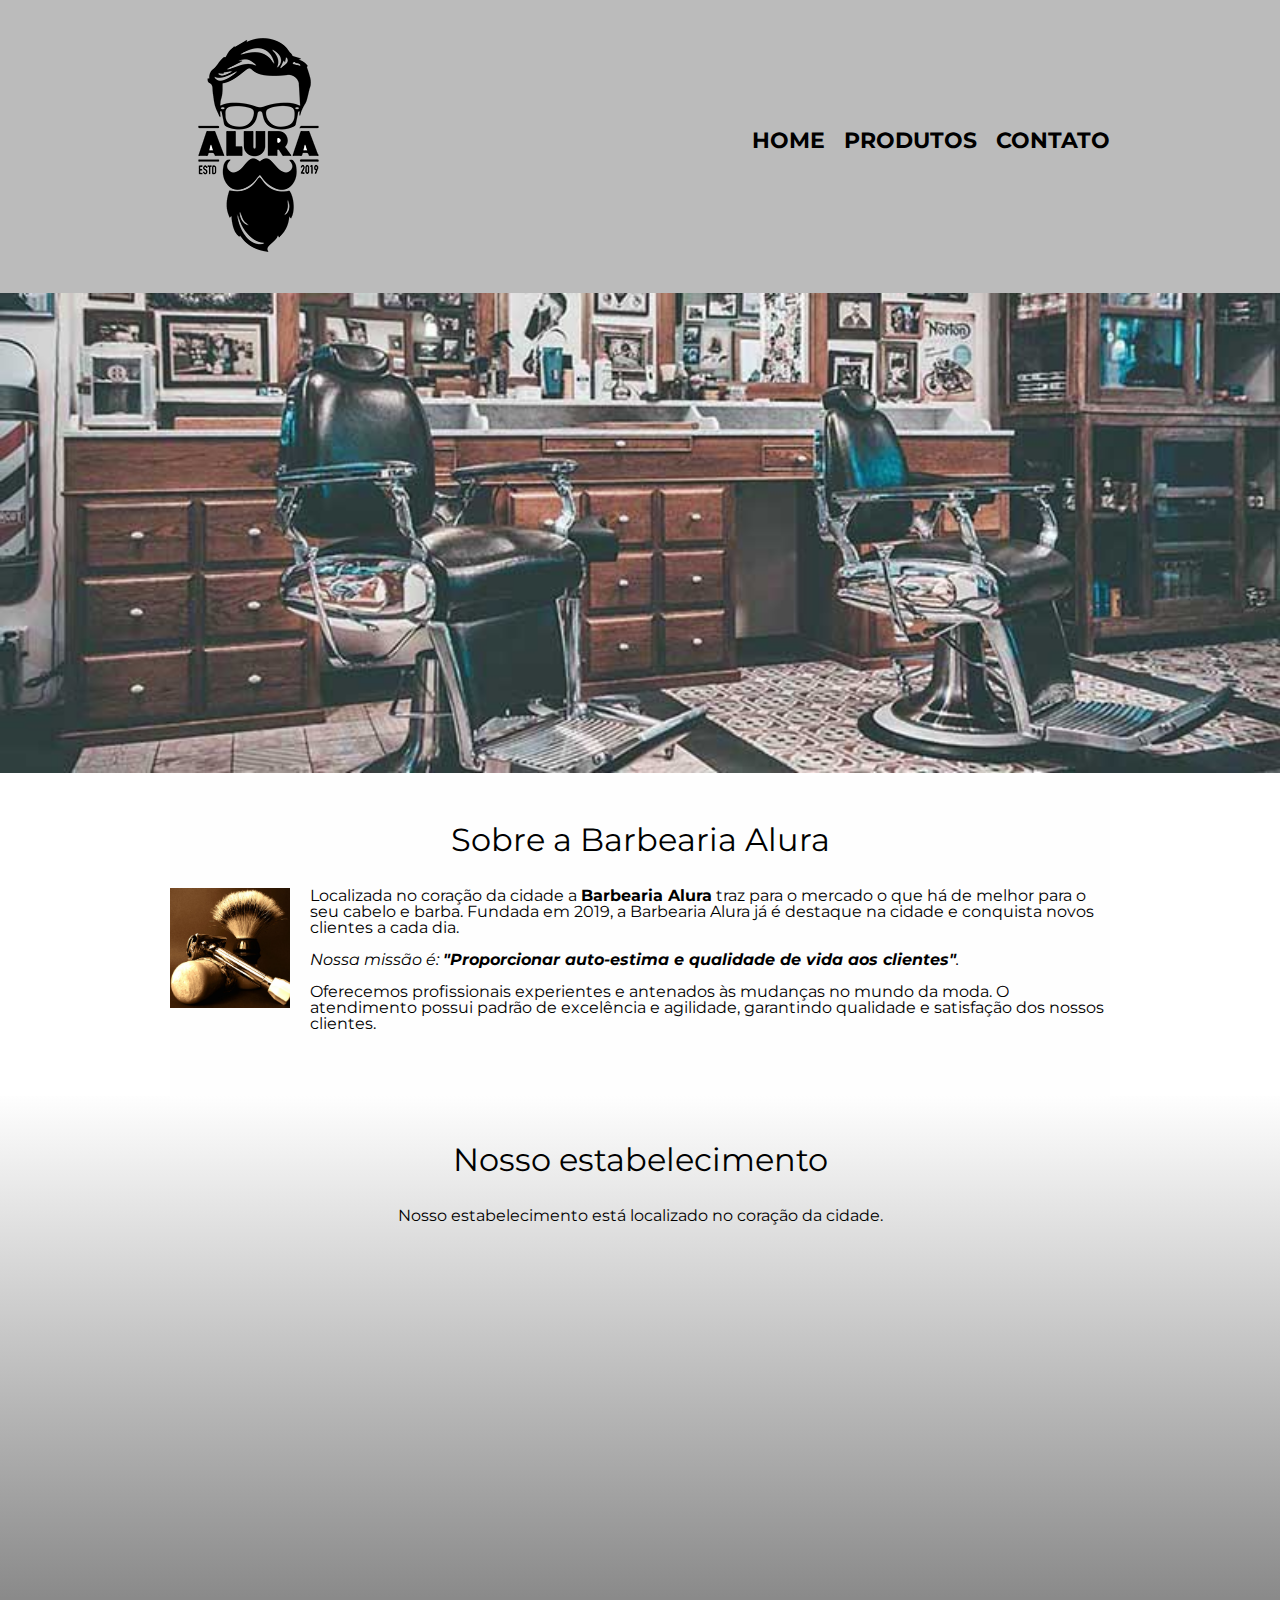
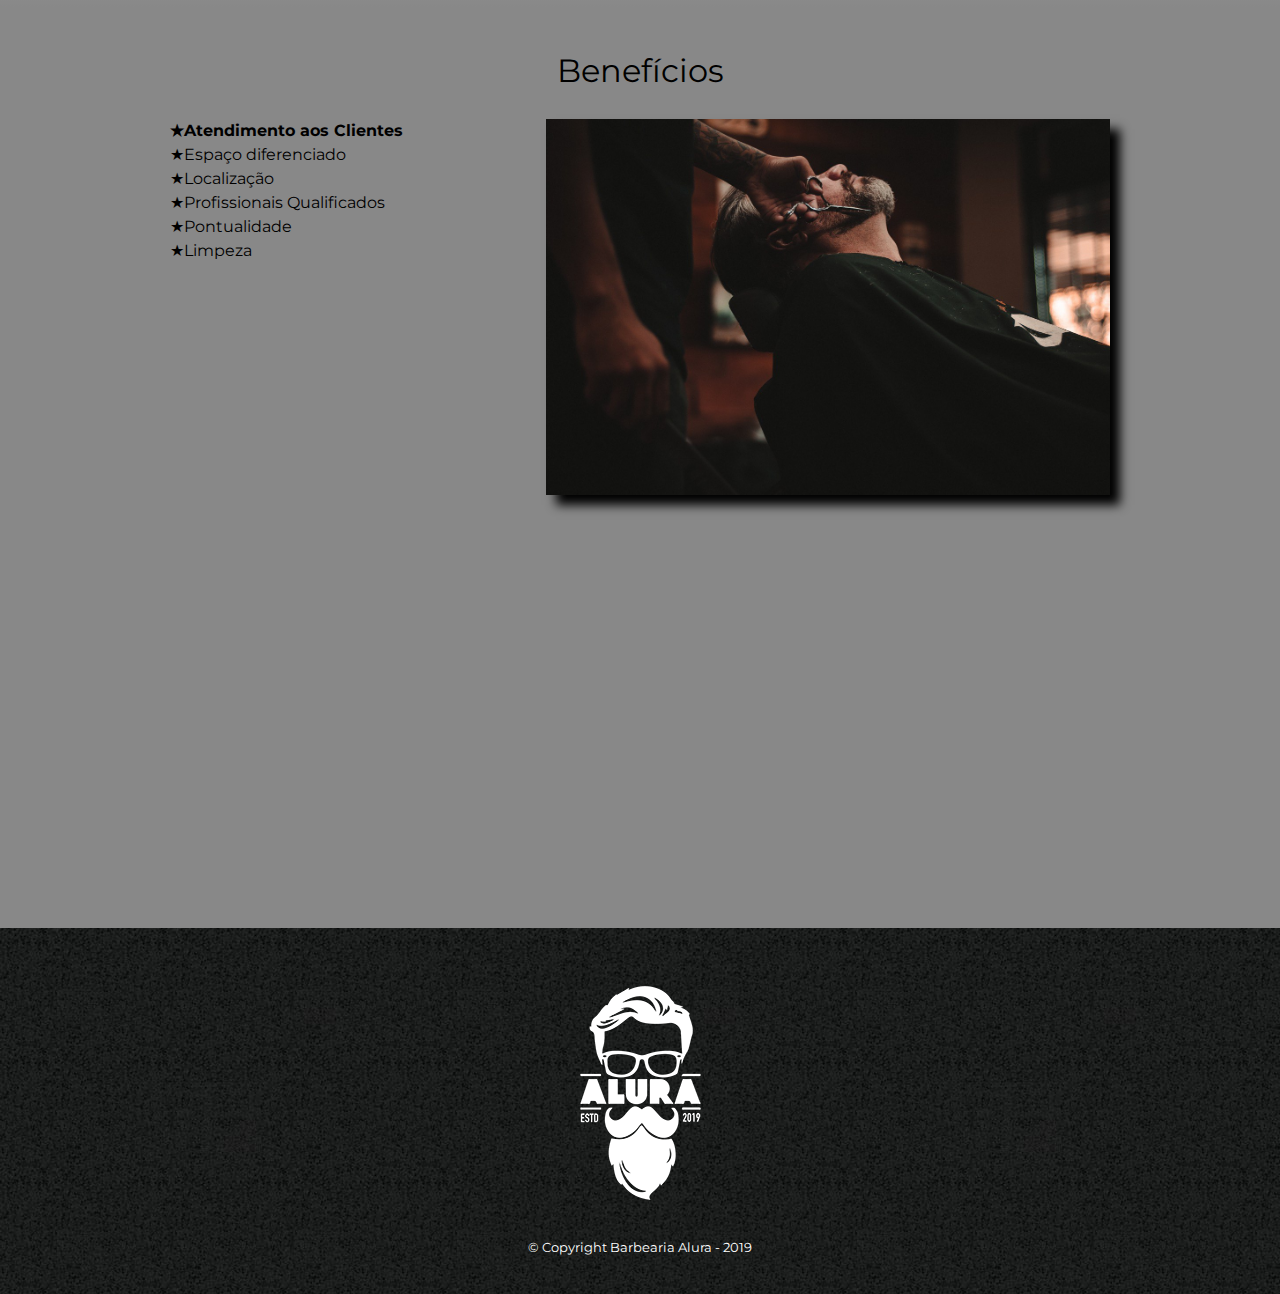
<file: index.html>
<!DOCTYPE html>
<html lang="pt-br">

<head>
  <meta charset="UTF-8" />
  <meta name="viewport" content="width=device-width">
  <title>Barbearia Alura</title>

  <link rel="stylesheet" href="reset.css" />
  <link rel="stylesheet" href="style.css" />
  <link href="https://fonts.googleapis.com/css?family=Montserrat&display=swap" rel="stylesheet" />
</head>

<body>
  <header>
    <div class="caixa">
      <h1><img src="img/logo.png" /></h1>

      <nav>
        <ul>
          <li><a href="index.html">Home</a></li>
          <li><a href="produtos.html">Produtos</a></li>
          <li><a href="contato.html">Contato</a></li>
        </ul>
      </nav>
    </div>
  </header>

  <img class="banner" src="img/banner.jpg" />

  <main>
    <section class="principal">
      <h2 class="titulo-principal">Sobre a Barbearia Alura</h2>

      <img class="utensilios" src="img/utensilios.jpg" alt="Utensilios de um barbeiro." />

      <p>
        Localizada no coração da cidade a
        <strong>Barbearia Alura</strong> traz para o mercado o que há de
        melhor para o seu cabelo e barba. Fundada em 2019, a Barbearia Alura
        já é destaque na cidade e conquista novos clientes a cada dia.
      </p>

      <p id="missao">
        <em>Nossa missão é:
          <strong>"Proporcionar auto-estima e qualidade de vida aos
            clientes"</strong>.</em>
      </p>

      <p>
        Oferecemos profissionais experientes e antenados às mudanças no mundo
        da moda. O atendimento possui padrão de excelência e agilidade,
        garantindo qualidade e satisfação dos nossos clientes.
      </p>
    </section>

    <section class="mapa">
      <h3 class="titulo-principal">Nosso estabelecimento</h3>
      <p>Nosso estabelecimento está localizado no coração da cidade.</p>
      <div class="mapa-conteudo">
        <iframe
          src="https://www.google.com/maps/embed?pb=!1m18!1m12!1m3!1d3656.4483278365396!2d-46.63466568562861!3d-23.588249068469487!2m3!1f0!2f0!3f0!3m2!1i1024!2i768!4f13.1!3m3!1m2!1s0x94ce5a2b2ed7f3a1%3A0xab35da2f5ca62674!2sCaelum!5e0!3m2!1spt-BR!2sbr!4v1568814489656!5m2!1spt-BR!2sbr"
          width="100%" height="300" frameborder="0" style="border: 0;" allowfullscreen=""></iframe>
      </div>
    </section>

    <section class="beneficios">
      <h3 class="titulo-principal">Benefícios</h3>
      <div class="conteudo-beneficios">
        <ul class="lista-beneficios">
          <li class="itens">Atendimento aos Clientes</li>
          <li class="itens">Espaço diferenciado</li>
          <li class="itens">Localização</li>
          <li class="itens">Profissionais Qualificados</li>
          <li class="itens">Pontualidade</li>
          <li class="itens">Limpeza</li>
        </ul><img src="img/beneficios.jpg" class="imagem-beneficios" />
      </div>
      <div class="video">
        <iframe width="100%" height="315" src="https://www.youtube.com/embed/wcVVXUV0YUY" frameborder="0"
          allow="accelerometer; autoplay; encrypted-media; gyroscope; picture-in-picture" allowfullscreen></iframe>
      </div>
    </section>
  </main>

  <footer>
    <img src="img/logo-branco.png" alt="Logo da Barbearia Alura" />
    <p class="copyright">&copy; Copyright Barbearia Alura - 2019</p>
  </footer>
</body>

</html>
</file>
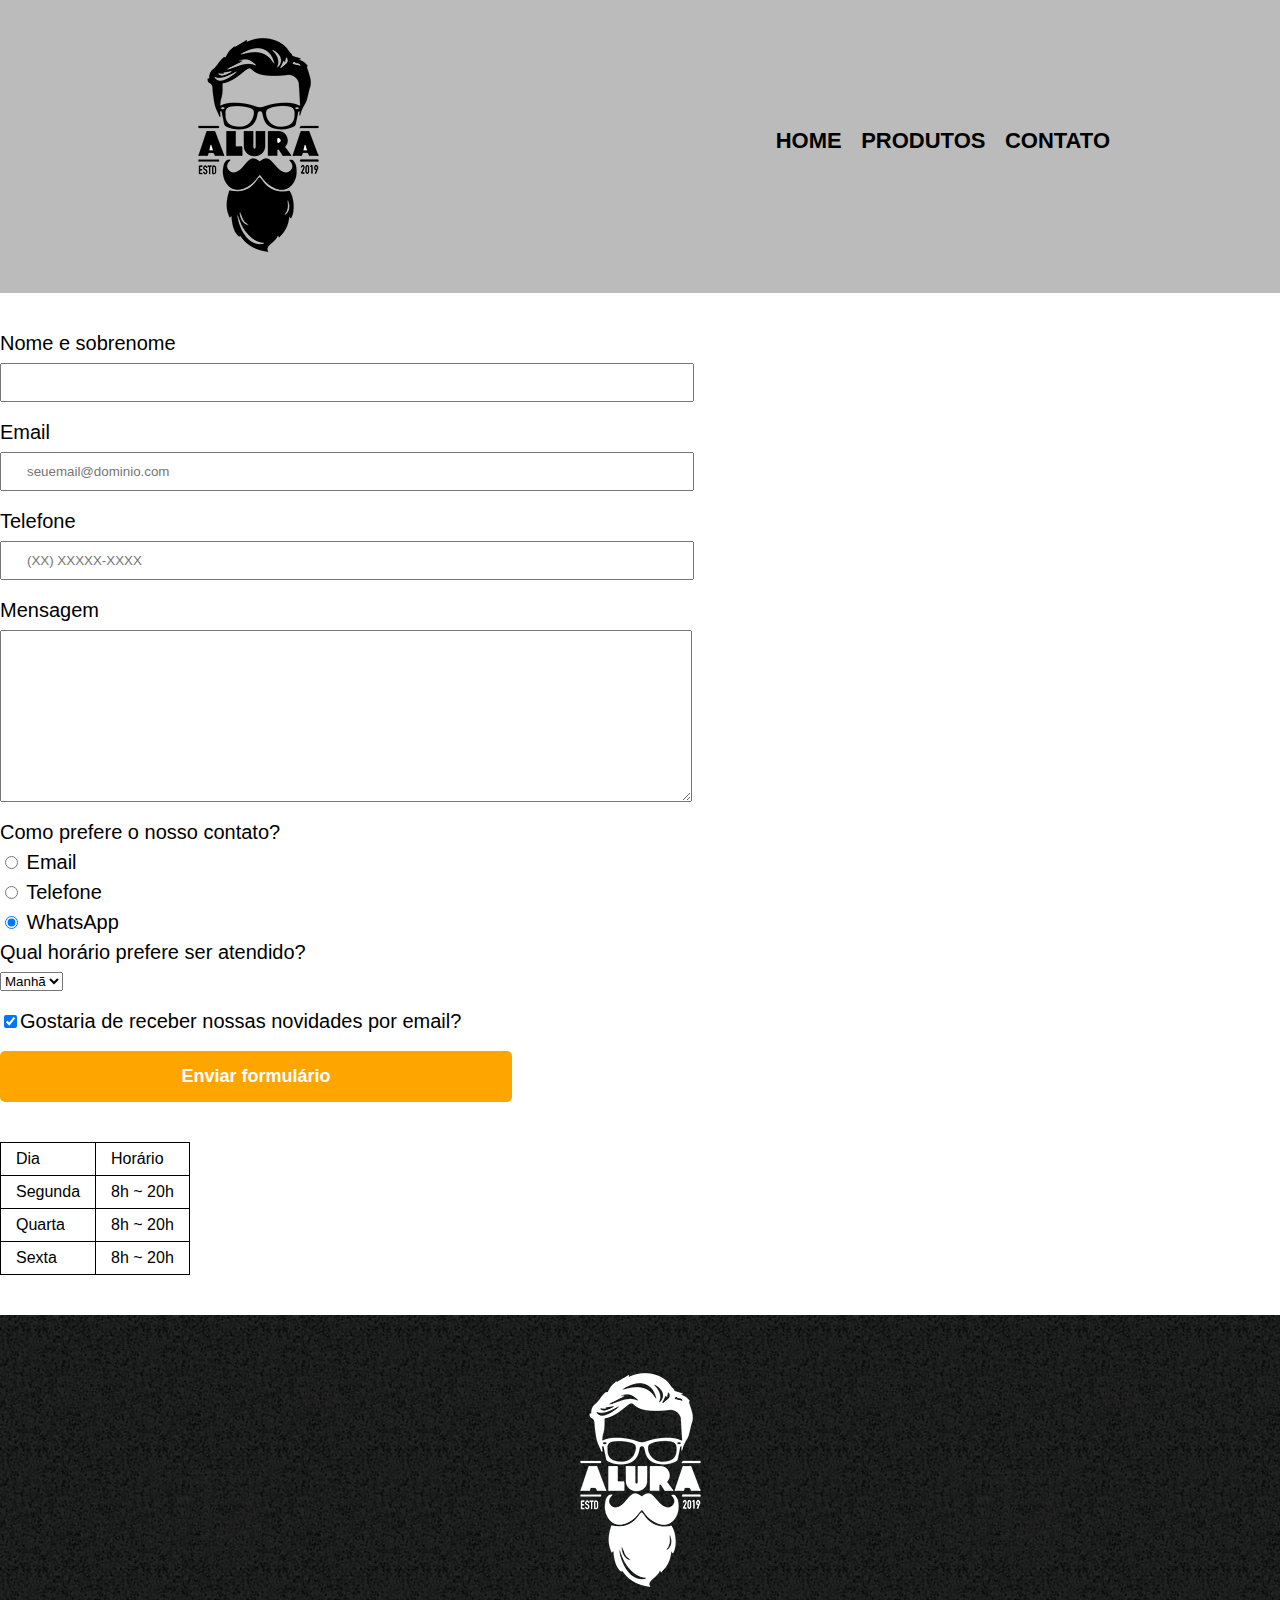
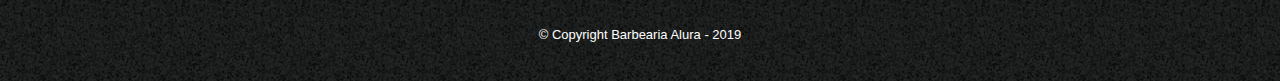
<file: contato.html>
<!DOCTYPE html>
<html>
  <head>
    <meta charset="UTF-8" />
    <title>Contato - Barbearia Alura</title>

    <link rel="stylesheet" href="reset.css" />
    <link rel="stylesheet" href="style.css" />
  </head>
  <body>
    <header>
      <div class="caixa">
        <h1><img src="img/logo.png" alt="Logo da Barbearia Alura" /></h1>

        <nav>
          <ul>
            <li><a href="index.html">Home</a></li>
            <li><a href="produtos.html">Produtos</a></li>
            <li><a href="contato.html">Contato</a></li>
          </ul>
        </nav>
      </div>
    </header>

    <main>
      <form>
        <label for="nomesobrenome">Nome e sobrenome</label>
        <input type="text" id="nomesobrenome" class="input-padrao" required />

        <label for="email">Email</label>
        <input
          type="email"
          id="email"
          class="input-padrao"
          required
          placeholder="seuemail@dominio.com"
        />

        <label for="telefone">Telefone</label>
        <input
          type="tel"
          id="telefone"
          class="input-padrao"
          required
          placeholder="(XX) XXXXX-XXXX"
        />

        <label for="mensagem">Mensagem</label>
        <textarea
          cols="70"
          rows="10"
          id="mensagem"
          class="input-padrao"
          required
        ></textarea>

        <fieldset>
          <legend>Como prefere o nosso contato?</legend>
          <label for="radio-email"
            ><input
              type="radio"
              name="contato"
              value="email"
              id="radio-email"
            />
            Email</label
          >

          <label for="radio-telefone"
            ><input
              type="radio"
              name="contato"
              value="telefone"
              id="radio-telefone"
            />
            Telefone</label
          >

          <label for="radio-whatsapp"
            ><input
              type="radio"
              name="contato"
              value="whatsapp"
              id="radio-whatsapp"
              checked
            />
            WhatsApp</label
          >
        </fieldset>

        <fieldset>
          <legend>Qual horário prefere ser atendido?</legend>
          <select>
            <option>Manhã</option>
            <option>Tarde</option>
            <option>Noite</option>
          </select>
        </fieldset>

        <label class="checkbox"
          ><input type="checkbox" checked />Gostaria de receber nossas novidades
          por email?</label
        >

        <input type="submit" value="Enviar formulário" class="enviar" />
      </form>

      <table>
        <tr>
          <td>Dia</td>
          <td>Horário</td>
        </tr>
        <tr>
          <td>Segunda</td>
          <td>8h ~ 20h</td>
        </tr>
        <tr>
          <td>Quarta</td>
          <td>8h ~ 20h</td>
        </tr>
        <tr>
          <td>Sexta</td>
          <td>8h ~ 20h</td>
        </tr>
      </table>
    </main>

    <footer>
      <img src="img/logo-branco.png" alt="Logo da Barbearia Alura" />
      <p class="copyright">&copy; Copyright Barbearia Alura - 2019</p>
    </footer>
  </body>
</html>
</file>
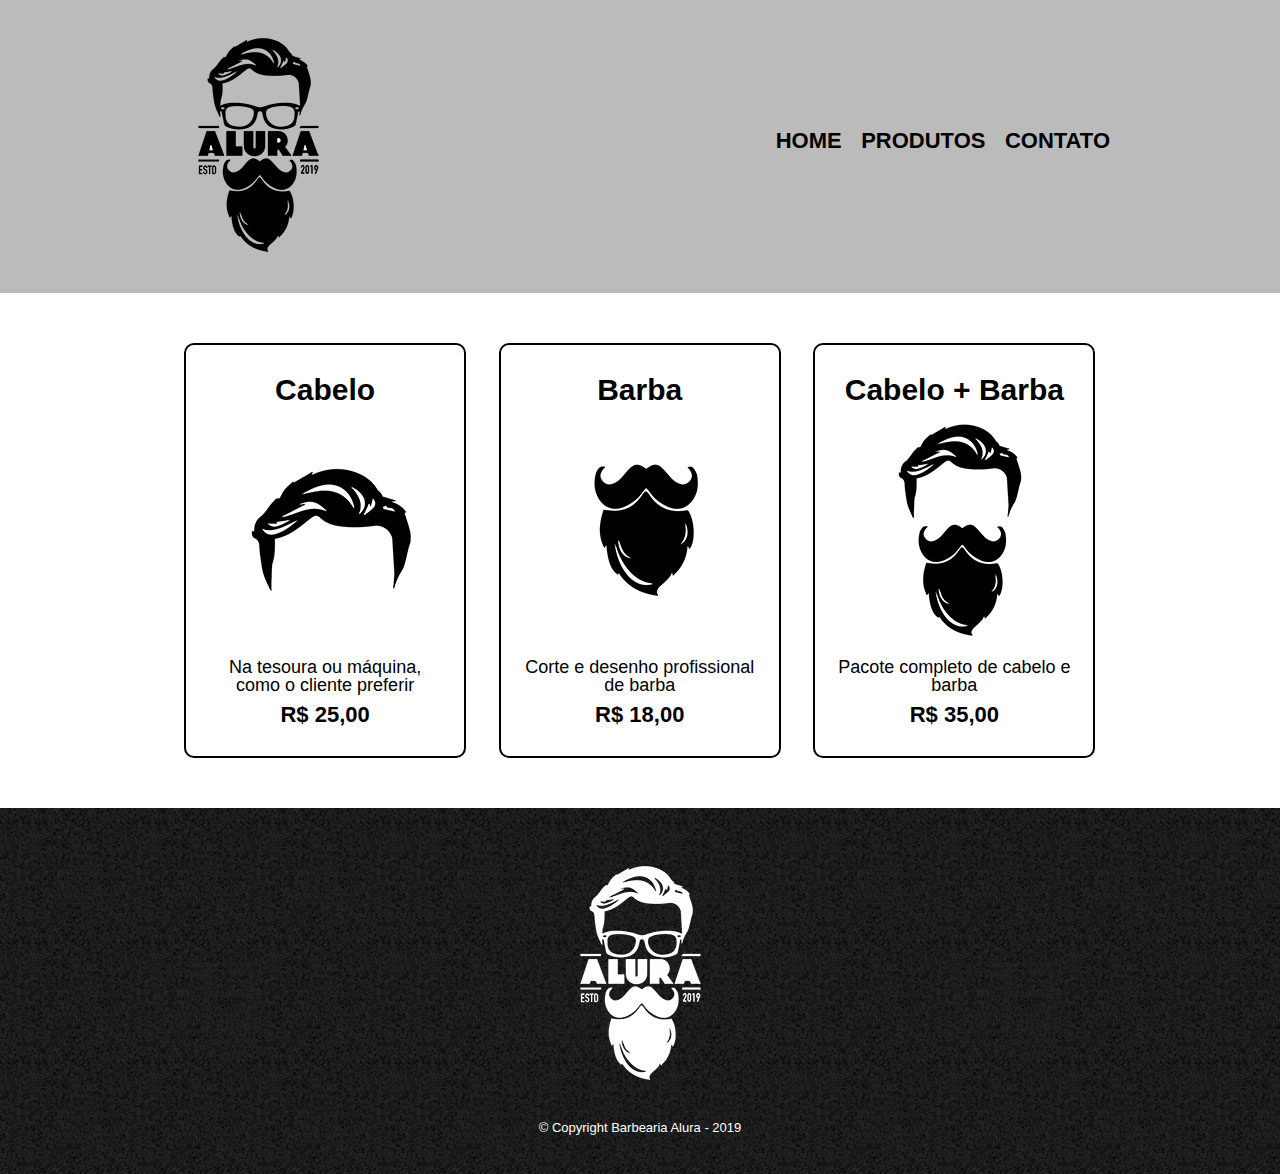
<file: produtos.html>
<!DOCTYPE html>
<html>
  <head>
    <meta charset="UTF-8" />
    <title>Produtos - Barbearia Alura</title>

    <link rel="stylesheet" href="reset.css" />
    <link rel="stylesheet" href="style.css" />
  </head>
  <body>
    <header>
      <div class="caixa">
        <h1><img src="img/logo.png" /></h1>

        <nav>
          <ul>
            <li><a href="index.html">Home</a></li>
            <li><a href="produtos.html">Produtos</a></li>
            <li><a href="contato.html">Contato</a></li>
          </ul>
        </nav>
      </div>
    </header>

    <main>
      <ul class="produtos">
        <li>
          <h2>Cabelo</h2>
          <img src="img/cabelo.jpg" />
          <p class="produto-descricao">
            Na tesoura ou máquina, como o cliente preferir
          </p>
          <p class="produto-preco">R$ 25,00</p>
        </li>
        <li>
          <h2>Barba</h2>
          <img src="img/barba.jpg" />
          <p class="produto-descricao">Corte e desenho profissional de barba</p>
          <p class="produto-preco">R$ 18,00</p>
        </li>
        <li>
          <h2>Cabelo + Barba</h2>
          <img src="img/cabelo+barba.jpg" />
          <p class="produto-descricao">Pacote completo de cabelo e barba</p>
          <p class="produto-preco">R$ 35,00</p>
        </li>
      </ul>
    </main>

    <footer>
      <img src="img/logo-branco.png" />
      <p class="copyright">&copy; Copyright Barbearia Alura - 2019</p>
    </footer>
  </body>
</html>
</file>
<file: style.css>
body {
  font-family: "Montserrat", sans-serif;
}

header {
  background: #bbbbbb;
  padding: 20px 0;
}

.caixa {
  position: relative;
  width: 940px;
  margin: 0 auto;
}

nav {
  position: absolute;
  top: 110px;
  right: 0;
}

nav li {
  display: inline;
  margin: 0 0 0 15px;
}

nav a {
  text-transform: uppercase;
  color: #000000;
  font-weight: bold;
  font-size: 22px;
  text-decoration: none;
}

nav a:hover {
  color: #c78c19;
  text-decoration: underline;
}

.produtos {
  width: 940px;
  margin: 0 auto;
  padding: 50px 0;
}

.produtos li {
  display: inline-block;
  text-align: center;
  width: 30%;
  vertical-align: top;
  margin: 0 1.5%;
  padding: 30px 20px;
  box-sizing: border-box;
  border: 2px solid #000000;
  border-radius: 10px;
}

.produtos li:hover {
  border-color: #c78c19;
}

.produtos li:active {
  border-color: #088c19;
}

.produtos li:hover h2 {
  font-size: 34px;
}

.produtos h2 {
  font-size: 30px;
  font-weight: bold;
}

.produto-descricao {
  font-size: 18px;
}

.produto-preco {
  font-size: 22px;
  font-weight: bold;
  margin-top: 10px;
}

footer {
  text-align: center;
  background: url("./img/bg.jpg");
  padding: 40px 0;
}

.copyright {
  color: #ffffff;
  font-size: 13px;
  margin: 20px 0 0;
}

form {
  margin: 40px 0;
}

form label,
form legend {
  display: block;
  font-size: 20px;
  margin: 0 0 10px;
}

.input-padrao {
  display: block;
  margin: 0 0 20px;
  padding: 10px 25px;
  width: 50%;
}

.checkbox {
  margin: 20px 0;
}

.enviar {
  width: 40%;
  padding: 15px 0;
  background: orange;
  color: white;
  font-weight: bold;
  font-size: 18px;
  border: none;
  border-radius: 5px;
  transition: 1s all;
  cursor: pointer;
}

.enviar:hover {
  background: darkorange;
  transform: scale(1.2);
}

table {
  margin: 20px 0 40px;
}

thead {
  background: #555555;
  color: white;
  font-weight: bold;
}

td,
th {
  border: 1px solid #000000;
  padding: 8px 15px;
}

/* css da página inicial */
.banner {
  width: 100%;
}

.titulo-principal {
  text-align: center;
  font-size: 2em;
  margin: 0 0 1em;
  clear: left;
}

.principal {
  padding: 3em 0;
  background: #fefefe;
}

.principal p {
  margin: 0 0 1em;
}

.principal strong {
  font-weight: bold;
}

.principal em {
  font-style: italic;
}

.utensilios {
  width: 120px;
  float: left;
  margin: 0 20px 20px 0;
}

.beneficios {
  padding: 3em 0;
  background: #888888;
}

.conteudo-beneficios,
.mapa-conteudo,
.principal {
  width: 940px;
  margin: 0 auto;
}

.lista-beneficios {
  width: 40%;
  display: inline-block;
  vertical-align: top;
}

.itens {
  line-height: 1.5;
}

.itens:before {
  content: "★";
}

.itens:first-child {
  font-weight: bold;
}

.imagem-beneficios {
  width: 60%;
  box-shadow: 10px 10px 10px 0 #000000;
}

.mapa {
  padding: 3em 0;
  background: linear-gradient(#fefefe, #888888);
}

.mapa p {
  margin: 0 0 2em;
  text-align: center;
}

.video {
  width: 560px;
  margin: 2em auto;
}

@media screen and (max-width: 480px){
  .caixa, .principal, .conteudo-beneficios, .mapa-conteudo, .video{
    width: auto;
  }

  h1{
    text-align: center;
  }

  nav{
    position: static;
  }

  .lista-beneficios, .imagem-beneficios{
    width: 100%;
  }
}
</file>
